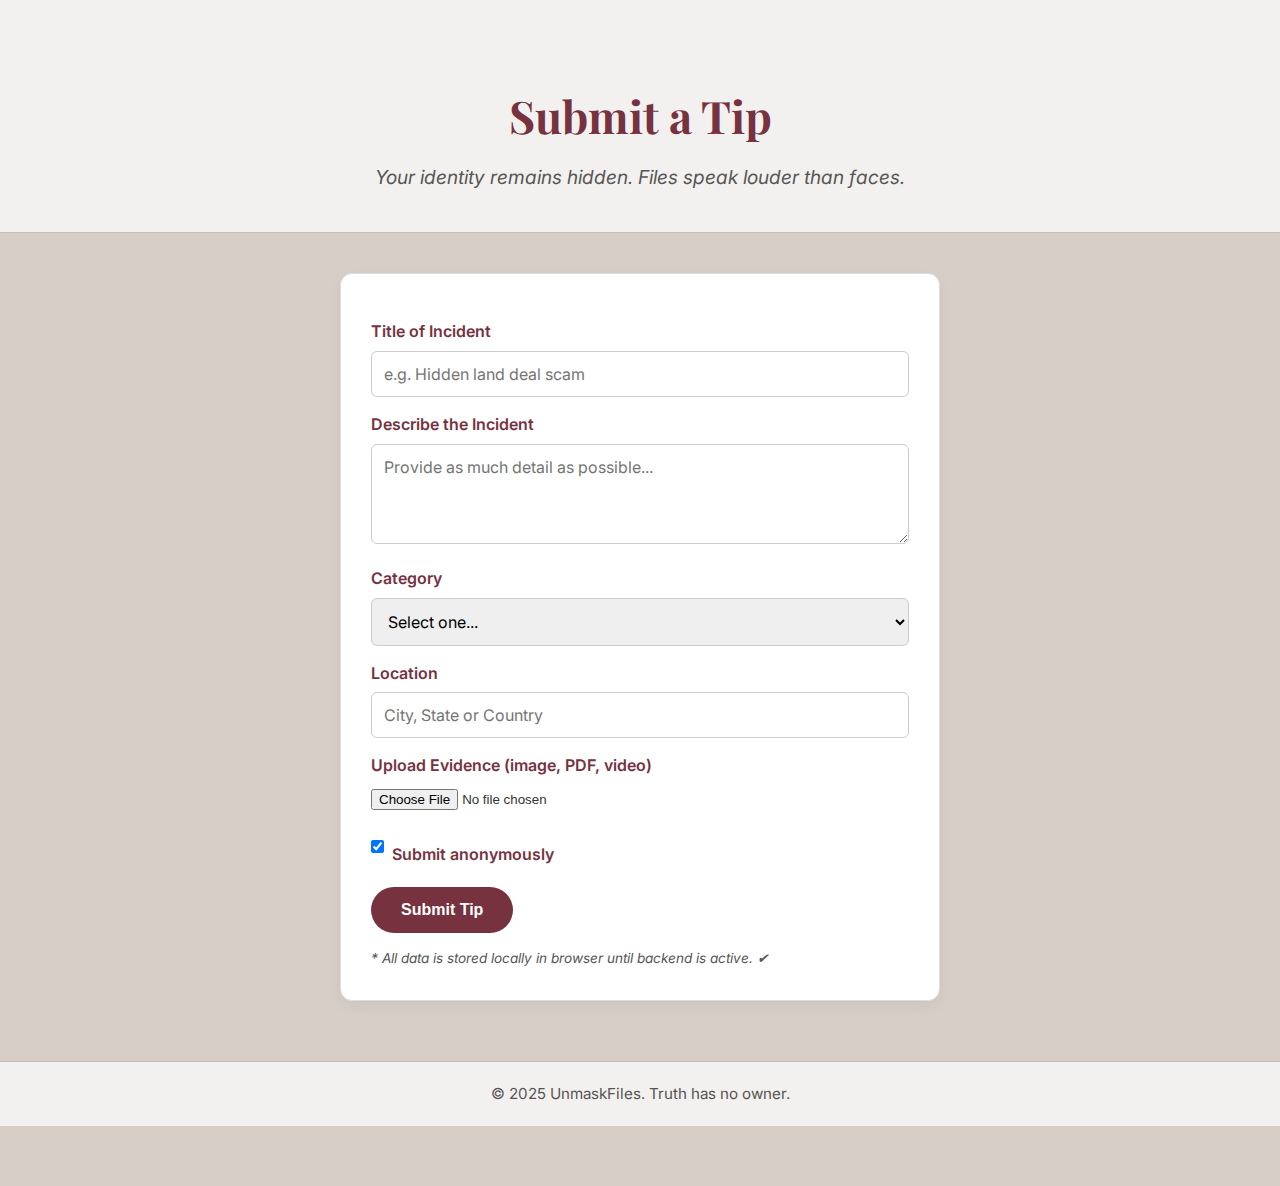
<file: index.html>
<!DOCTYPE html>
<html lang="en">
<head>
  <meta charset="UTF-8" />
  <meta name="viewport" content="width=device-width, initial-scale=1.0" />
  <title>Submit Tip | UnmaskFiles</title>
  <link href="https://fonts.googleapis.com/css2?family=Playfair+Display:wght@600&family=Inter:wght@400;700&display=swap" rel="stylesheet">
  <style>
    * { margin: 0; padding: 0; box-sizing: border-box; }
    body {
      background-color: #D7CEC7;
      color: #333;
      font-family: 'Inter', sans-serif;
      line-height: 1.6;
      padding-bottom: 60px;
    }
    header {
      text-align: center;
      padding: 80px 20px 40px;
      background-color: #F3F1EF;
      border-bottom: 1px solid #C4BCB6;
    }
    header h1 {
      font-family: 'Playfair Display', serif;
      font-size: 2.8rem;
      color: #76323F;
      margin-bottom: 10px;
    }
    header p {
      font-size: 1.2rem;
      color: #565656;
      font-style: italic;
    }
    .form-container {
      max-width: 600px;
      margin: 40px auto;
      background: #fff;
      padding: 30px;
      border-radius: 12px;
      border: 1px solid #DDD;
      box-shadow: 0 5px 15px rgba(0,0,0,0.05);
    }
    .form-container label {
      display: block;
      margin-top: 15px;
      font-weight: 600;
      color: #76323F;
    }
    .form-container input[type="text"],
    .form-container textarea,
    .form-container select {
      width: 100%;
      padding: 12px;
      margin-top: 6px;
      border: 1px solid #CCC;
      border-radius: 6px;
      font-family: 'Inter', sans-serif;
      font-size: 1rem;
    }
    .form-container textarea {
      resize: vertical;
      min-height: 100px;
    }
    .form-container input[type="file"] {
      margin-top: 10px;
    }
    .form-container .anon-checkbox {
      margin-top: 15px;
      display: flex;
      align-items: center;
    }
    .form-container .anon-checkbox input {
      margin-right: 8px;
    }
    .form-container button {
      background-color: #76323F;
      color: #fff;
      padding: 14px 30px;
      border: none;
      border-radius: 30px;
      font-size: 1rem;
      font-weight: 600;
      margin-top: 20px;
      cursor: pointer;
      transition: all 0.3s ease;
    }
    .form-container button:hover {
      background-color: #C09F80;
      color: #111;
    }
    .note {
      font-size: 0.85rem;
      color: #555;
      margin-top: 15px;
      font-style: italic;
    }
    footer {
      text-align: center;
      font-size: 0.95rem;
      color: #555;
      margin-top: 60px;
      padding: 20px;
      border-top: 1px solid #C4BCB6;
      background-color: #F3F1EF;
    }
  </style>
</head>
<body>

  <header>
    <h1>Submit a Tip</h1>
    <p>Your identity remains hidden. Files speak louder than faces.</p>
  </header>

  <div class="form-container">
    <form>
      <label for="title">Title of Incident</label>
      <input type="text" id="title" name="title" placeholder="e.g. Hidden land deal scam" required />

      <label for="description">Describe the Incident</label>
      <textarea id="description" name="description" placeholder="Provide as much detail as possible..." required></textarea>

      <label for="category">Category</label>
      <select id="category" name="category" required>
        <option value="" disabled selected>Select one...</option>
        <option>Corruption / Scam</option>
        <option>Bribery</option>
        <option>Propaganda / Fake News</option>
        <option>Human Rights Violation</option>
        <option>Others</option>
      </select>

      <label for="location">Location</label>
      <input type="text" id="location" name="location" placeholder="City, State or Country" />

      <label for="file">Upload Evidence (image, PDF, video)</label>
      <input type="file" id="file" name="file" />

      <div class="anon-checkbox">
        <input type="checkbox" id="anonymous" name="anonymous" checked />
        <label for="anonymous">Submit anonymously</label>
      </div>

      <button type="submit">Submit Tip</button>
      <p class="note">
        * All data is stored locally in browser until backend is active. ✔
      </p>
    </form>
  </div>

  <footer>
    &copy; 2025 UnmaskFiles. Truth has no owner.
  </footer>

</body>
  </html>
</file>
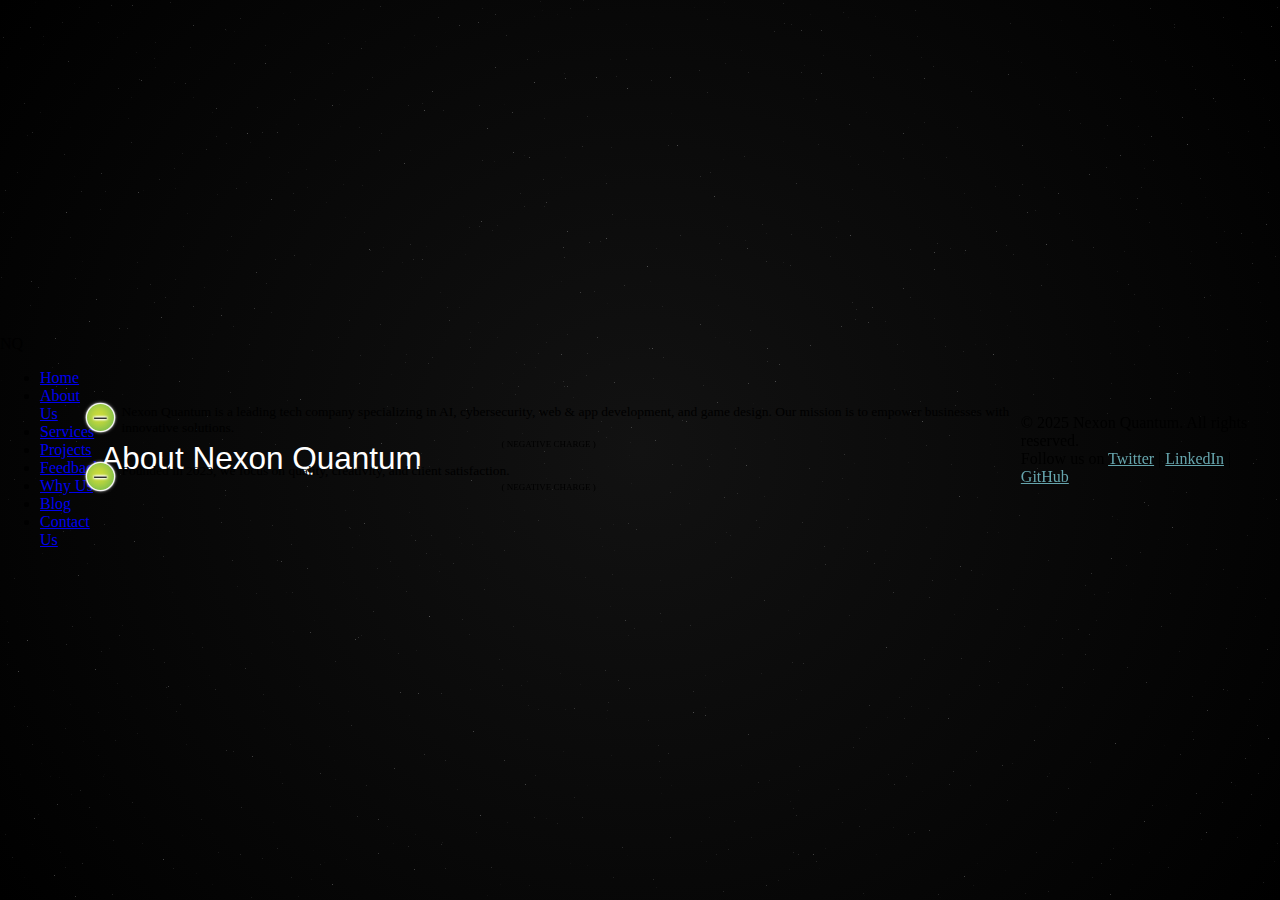
<file: about.html>
<!DOCTYPE html>
<html lang="en">
<head>
  <meta charset="UTF-8" />
  <meta name="viewport" content="width=device-width, initial-scale=1" />
  <title>About Us - Nexon Quantum</title>
  <link rel="stylesheet" href="style.css" />
</head>
<body>

<header>
  <div class="logo">NQ</div>
  <nav>
    <ul>
      <li><a href="index.html">Home</a></li>
      <li><a href="about.html" aria-current="page">About Us</a></li>
      <li><a href="services.html">Services</a></li>
      <li><a href="projects.html">Projects</a></li>
      <li><a href="feedback.html">Feedback</a></li>
      <li><a href="why-us.html">Why Us</a></li>
      <li><a href="blog.html">Blog</a></li>
      <li><a href="contact.html">Contact Us</a></li>
    </ul>
    <div class="menu-toggle" aria-label="Toggle menu" role="button" tabindex="0">
      <span></span><span></span><span></span>
    </div>
  </nav>
</header>

<main>
  <section>
    <h1>About Nexon Quantum</h1>
    <p>Nexon Quantum is a leading tech company specializing in AI, cybersecurity, web & app development, and game design. Our mission is to empower businesses with innovative solutions.</p>
    <p>Founded in 2023, we focus on quality, creativity, and client satisfaction.</p>
  </section>
</main>

<footer>
  <div class="left">&copy; 2025 Nexon Quantum. All rights reserved.</div>
  <div class="right">Follow us on  
    <a href="#" style="color:#66a5ad;">Twitter</a> | 
    <a href="#" style="color:#66a5ad;">LinkedIn</a> | 
    <a href="#" style="color:#66a5ad;">GitHub</a>
  </div>
</footer>

<script src="script.js"></script>
</body>
</html>
</file>
<file: style.css>
body {
	margin: 0;
	padding: 0;
	width: 100vw;
	height: 100vh;
	overflow: hidden;
	display: flex;
	align-items: center;
	justify-content: center;
	background: repeating-conic-gradient(#FFF4 0%, transparent .0002%, transparent .075%, transparent .65%), repeating-conic-gradient(#FFF2 0%, transparent .0004%, transparent 0.05%, transparent .495%), radial-gradient(circle at 50% 50%, #121212, #000);
	perspective: 100vmin;
}

body * {
	transform-style: preserve-3d;
}

*::before {
	box-sizing: border-box;
}

h1 {
	position: absolute;
	top: 4vmin;
	color: #fff;
	font-family: Arial, serif;
	font-weight: normal;
	font-size: 3.5vmin;
	margin: 0;
}

.atom {
	width: 50vmin;
	height: 50vmin;
	display: flex;
	align-items: center;
	justify-content: center;
	border-radius: 100%;
	transition: 0.4s ease 0s;
	cursor: zoom-in;
}

.atom:active {
	transform: scale3d(1.5,1.5,1.5);
}

.atom:before {
	content: "";
	width: 50vmin;
	height: 50vmin;
	position: absolute;
	background: radial-gradient(#913ab7 -50%, #fff0 50%);
	transform: translateZ(-6vmin);
	box-shadow: 
		0 0 5vmin -2vmin #cddc3920, 0 0 10vmin 0vmin #cddc3920, 
		0 0 10vmin 0vmin #39dcbe20, 0 0 10vmin 0 #cddc3920 inset, 
		0 0 25vmin 0 #39dcbe20 inset;
	border-radius: 100%;
	animation: orbit-cloud 3s ease 0s infinite alternate;
	opacity: 0.25;
}

@keyframes orbit-cloud {
	0% { filter: hue-rotate(0deg); }
	100% { filter: hue-rotate(50deg);}
}



/*** NUCLEOUS ***/

.nucleous {
	width: 16vmin;
	height: 16vmin;
	display: flex;
	align-items: center;
	justify-content: center;
	border-radius: 100%;
}

.row {
	border-radius: 100%;
	transform: rotateX(80deg);
	position: absolute;
	width: 40%;
	height: 40%;
	margin-top: -8vmin;
	left: 33%;
	display: flex;
	align-items: center;
	justify-content: center;
	transform: rotateX(80deg) rotate(180deg);
	animation: orbit-nucleous 3s linear 0s infinite;
}

.row:nth-child(1) div:before {
	content: "";
	position: absolute;
	width: 100%;
	height: 100%;
	border-radius: 100%;
	margin-top: -11vmin;
	background: red;
	background: radial-gradient(circle at 40% 60%, #fff0, 3vmin, #00000040 calc(3vmin + 1px) 100%), radial-gradient(circle at 28% 57%, #fff, 0.3vmin, #fff0 calc(0.3vmin + 1px) 100%), radial-gradient(circle at 37% 71%, #fff, 0.5vmin, #fff0 calc(0.5vmin + 1px) 100%), radial-gradient(circle at 40% 60%, var(--c2), 1.65vmin, #fff0 calc(1.65vmin + 1px) 100%) var(--c1);
}

.row:nth-child(2) {
	--znt: 1.3,1.3,1.3;
	margin-top: 0vmin;
	animation: orbit-nucleous3 3s linear 0s infinite;
}


@keyframes orbit-nucleous {
	0% { transform: rotateX(80deg) rotate(0deg); }
	100% { transform: rotateX(80deg) rotate(360deg);}
}

@keyframes orbit-nucleous3 {
	0% { transform: rotateX(80deg) rotate(0deg) scale3d(var(--znt)); }
	100% { transform: rotateX(80deg) rotate(360deg) scale3d(var(--znt)); }
}

.row div {
	--c1: #bc0003;
	--c2: #fa0001;
	width: 6vmin;
	height: 6vmin;
	border: 1px solid #0006;
	border-radius: 100%;
	background: 
		radial-gradient(circle at 40% 60%, #fff0, 3vmin, #00000040 calc(3vmin + 1px) 100%), 
		radial-gradient(circle at 28% 57%, #fff, 0.3vmin, #fff0 calc(0.3vmin + 1px) 100%), 
		radial-gradient(circle at 37% 71%, #fff, 0.5vmin, #fff0 calc(0.5vmin + 1px) 100%), 
		radial-gradient(circle at 40% 60%, var(--c2), 1.65vmin, #fff0 calc(1.65vmin + 1px) 100%) 
		var(--c1);
	position: absolute;
	top: -3vmin;
	animation: orbit-nucleous-particle 3s linear 0s infinite;
}

@keyframes orbit-nucleous-particle {
	0% { transform: rotateX(90deg) rotateY(360deg) scale3d(0.75, 0.75, 0.75); }
	100% { transform: rotateX(90deg) rotateY(0deg) scale3d(0.75, 0.75, 0.75);}
}

.row div.neutron {
	--c1: #082976;
	--c2: #124b9c;
}

.row div:nth-child(2) {
	top: calc(100% - 3vmin);
}

.row div:nth-child(3) {
	left: -3vmin;
	top: calc(50% - 3vmin);
}

.row div:nth-child(4) {
	left: calc(100% - 3vmin);
	top: calc(50% - 3vmin);
}



/*** ELECTRONS ***/

.orbits {
	position: absolute;
	width: 100%;
	height: 100%;
	border-radius: 100%;
	animation: orbit-spin 180s linear 0s infinite;
}

@keyframes orbit-spin {
	0% { transform: rotate(0deg); }
	100% { transform: rotate(360deg);}
}

.orbits:before, .orbits:after {
	content: "";
	position: absolute;
	width: 100%;
	height: 100%;
	border-radius: 100%;
	animation: orbit-spin 180s linear 0s infinite;
	border: 0.2vmin dotted #CDDC3980;
	filter: blur(1px);
	opacity: 0.5;
}

.orbits:after {
	width: 60%;
	height: 60%;
	top: 20%;
	left: 20%;
	animation-direction: reverse;
	animation-duration: 90s;
}

.electron {
	--pos: rotateY(0deg);
	--tim: 2s;
	position: absolute;
	width: 100%;
	height: 100%;
	box-shadow: -10px 5px 3px -5px #CDDC3920 inset, 10px 0px 3px -5px #CDDC3920;
	border-radius: 100%;
	transition: all 0.4s ease 0s;
	transform: rotateX(80deg) rotate(180deg);
	animation: orbit-electron var(--tim) linear calc(var(--tim) * -0.5) infinite;
}

@keyframes orbit-electron {
	0% { transform: rotateX(80deg) var(--pos) rotate(0deg); }
	100% { transform: rotateX(80deg) var(--pos) rotate(-360deg);}
}

.electron:before {
	--c1: #8BC34A;
	--c2: #CDDC39;
	width: 1vmin;
	height: 1vmin;
	content: "";
	position: absolute;
	border-radius: 100%;
	box-shadow: 0 0 9px 0px #CDDC39;
	border: 1px solid #fff8;
	left: calc(50% - 0.5vmin);
	top: -0.5vmin;
	background: 
		radial-gradient(circle at 40% 60%, #fff0, 3vmin, #00000040 calc(3vmin + 1px) 100%), 
		radial-gradient(circle at 45% 73%, #fff, 0.3vmin, #fff0 calc(0.3vmin + 1px) 100%), 
		radial-gradient(circle at 27% 58%, #fff, 0.5vmin, #fff0 calc(0.5vmin + 1px) 100%), 
		radial-gradient(circle at 40% 60%, var(--c2), 1vmin, #fff0 calc(1vmin + 1px) 100%), var(--c1);
	transform: rotateX(90deg);
	animation: orbit-electron-particle var(--tim) linear 0s infinite;
}

@keyframes orbit-electron-particle {
	0% { transform: rotateX(90deg) rotateY(-360deg); }
	100% { transform: rotateX(90deg) rotateY(0deg);}
}

.electron:nth-child(2) {
	--pos: rotateY(70deg);
	--tim: 1.535s;
}

.electron:nth-child(3) {
	--pos: rotateY(40deg);
	--tim: 1.875s;
}

.electron:nth-child(4) {
	--pos: rotateY(110deg);
	--tim: 1.275s;
}

.electron:nth-child(n+5) {
	width: 67%;
	height: 67%;
	left: 18%;
	top: 18%;
}

.electron:nth-child(5) {
	--pos: rotateY(140deg);
	--tim: 1.125s;
}

.electron:nth-child(6) {
	--pos: rotateY(25deg);
	--tim: 1s;
}



/*** INFO ***/

.info {
	position: absolute;
	width: 98vw;
	height: 60vmin;
	z-index: -1;
	font-family: Arial, serif;
	display: flex;
	align-items: center;
	justify-content: center;
}

.inner-shell, .outer-shell, .inner-nucleous {
	width: 20.5vmin;
	height: 12vmin;
	position: absolute;
	display: flex;
	align-items: center;
	justify-content: flex-end;
	opacity: 0.05;
	top: 40vmin;
	color: #fff;
	margin-right: 80vmin;
}

.inner-shell {
	margin-top: 0.95vmin;
}

.outer-shell {
	top: 10vmin;
	margin-right: 83.5vmin;
}

.info > div:before {
	content: "";
	position: absolute;
	width: 15vmin;
	height: 15vmin;
	border: 0.25vmin solid #fff0;
	border-left: 0.25vmin dotted #fff;
	border-radius: 100% 0 0 0;
	transform: rotate(-45deg);
	right: -25vmin;
	margin-top: -33vmin;
}

.info > div.outer-shell:before {
	transform: rotate(0deg);
	margin-top: 2vmin;
	right: -30vmin;
	height: 25vmin;
	width: 25vmin;
	clip-path: polygon(0 50%, 100% 100%, 100% 100%, 0% 98%);
}

.inner-nucleous {
	margin-left: 83vmin;
	margin-right: 0 !important;
	top: 19vmin !important;
	height: 17.5vmin !important;
}

.inner-nucleous:before {
	transform: rotate(155deg) !important;
	left: -34.125vmin;
	margin-top: 11vmin !important;
}

.inner-shell:after, .outer-shell:after, .inner-nucleous:after {
	content: "";
	position: absolute;
	width: 15vmin;
	height: 0;
	right: -14.5vmin;
	margin-top: -18vmin;
	z-index: 333;
	border-top: 0.25vmin dotted #fff;
	transform: rotate(-23deg);
}

.outer-shell:after {
	right: -6vmin;
	margin-top: 13.1vmin;
	transform: rotate(14deg);
	width: 6vmin;
}

.inner-nucleous:after {
	transform: rotate(0deg);
	left: -21.5vmin;
	margin-top: 2.75vmin;
	width: 21.5vmin;
}


.info-particle {
	position: absolute;
	width: 20vmin;
	height: 11.5vmin;
	left: 0;
	top: 0;
	border: 0.25vmin dotted #fff;
	border-radius: 0.2vmin;
}

.inner-nucleous .info-particle {
	height: 17.25vmin;
}

.inner-shell:hover,
.outer-shell:hover,
.inner-nucleous:hover{
	opacity: 1;
}



h3 {
	margin: 1vmin 0 1.25vmin;
	font-size: 1.9vmin;
	font-weight: normal;
	text-align: center;
	border-bottom: 0.25vmin dotted #fff;
	padding-bottom: 0.75vmin;
}

p {
	text-align: left;
	font-weight: normal;
	margin: 1vmin 0 3vmin -2.75vmin;
	font-size: 1.5vmin;
	padding-left: 5vmin;
}

p strong {
	font-size: 2.5vmin;
}

p:before {
	--c1: #8BC34A;
	--c2: #CDDC39;
	content: "\2212";
	position: absolute;
	width: 3vmin;
	height: 3vmin;
	border-radius: 100%;
	margin-left: -3.85vmin;
	background: radial-gradient(circle at 45% 45%, var(--c2), 1vmin, #fff0 calc(1vmin + 5px) 100%), var(--c1);
	box-shadow: 0 0 0.5vmin 0 #fff, 0 0 0.1vmin 0.15vmin #fff;
	color: #222;
	text-shadow: 1px 1px 2px #fff, -1px 1px 2px #fff, 1px -1px 2px #fff, -1px -1px 2px #fff;
	font-size: 3vmin;
	line-height: 3.15vmin;
	text-align: center;
}

p:after {
	content: "( NEGATIVE CHARGE )";
	position: absolute;
	bottom: -1.5vmin;
	left: 0;
	font-size: 1vmin;
	width: 100%;
	text-align: center;
}

.inner-nucleous p:before {
	--c1: #bc0003;
	--c2: #fa0001;
	content: "+";
}

.inner-nucleous p + p:before {
	--c1: #082976;
	--c2: #124b9c;
	content: "";
}

.inner-nucleous p:after {
	content: "( POSITIVE CHARGE )";
}
.inner-nucleous p + p:after {
	content: "( NO CHARGE )";
}


body:has(.outer-shell:hover) .atom .orbits .electron:nth-child(n+5),
body:has(.outer-shell:hover) .atom .nucleous {
	opacity: 0.15;
}

body:has(.inner-shell:hover) .atom .orbits .electron:nth-child(-n+4),
body:has(.inner-shell:hover) .atom .nucleous {
	opacity: 0.15;
}

body:has(.inner-nucleous:hover) .atom .orbits .electron {
	opacity: 0.15;
}

.show-info:hover + .info > div {
	opacity: 0.9;
}

.show-info {
	position: absolute;
	bottom: 4vmin;
	font-size: 3.5vmin;
	color: #fff;
	font-weight: bold;
	border: 0.25vmin solid #ffffffc9;
	width: 5vmin;
	height: 5vmin;
	display: flex;
	align-items: center;
	justify-content: center;
	border-radius: 100%;
}

.show-info:hover {
	color: #111;
	background: #fff;
	border-color: #111;
}


/*** PORTRAIT ***/

@media only screen and (orientation: portrait) {

	.info {
		height: 98vh;
	}

	.inner-nucleous {
		margin-left: 0vmin !important;
		margin-right: 0 !important;
		top: calc(50% + 32vmin) !important;
	}

	.inner-nucleous:before {
		transform: rotate(247deg) !important;
		left: -1.125vmin;
		margin-top: -75vmin !important;
	}

	.inner-nucleous:after {
		transform: rotate(90deg);
		left: -1.5vmin;
		margin-top: -41.25vmin;
		width: 23vmin;
	}

	h3 {
		font-size: 2.5vmin;
	}

	p {
		font-size: 2vmin;
	}

	p:after {
		font-size: 1.65vmin;
	}

	.info > div.outer-shell {
		margin-top: calc(50vh - 53.5vmin);
		margin-right: 47.5vmin;
	}

	.outer-shell:after {
		right: -4.5vmin;
		margin-top: 17.75vmin;
		transform: rotate(60deg);
	}

	.info > div.outer-shell:before {
		transform: rotate(52deg);
		margin-top: 33vmin;
		right: -28vmin;
	}

	.info > div.inner-shell {
		margin-right: -36vmin;
		margin-top: calc(50vh - 84vmin);
	}
	
	.inner-shell:after {
		width: 14vmin;
		right: 15.25vmin;
		margin-top: 25vmin;
		transform: rotate(105deg);
	}
	
	.inner-shell:before {
		transform: rotate(80deg) !important;
		right: 14vmin !important;
		margin-top: 51vmin !important;
	}

}
</file>
